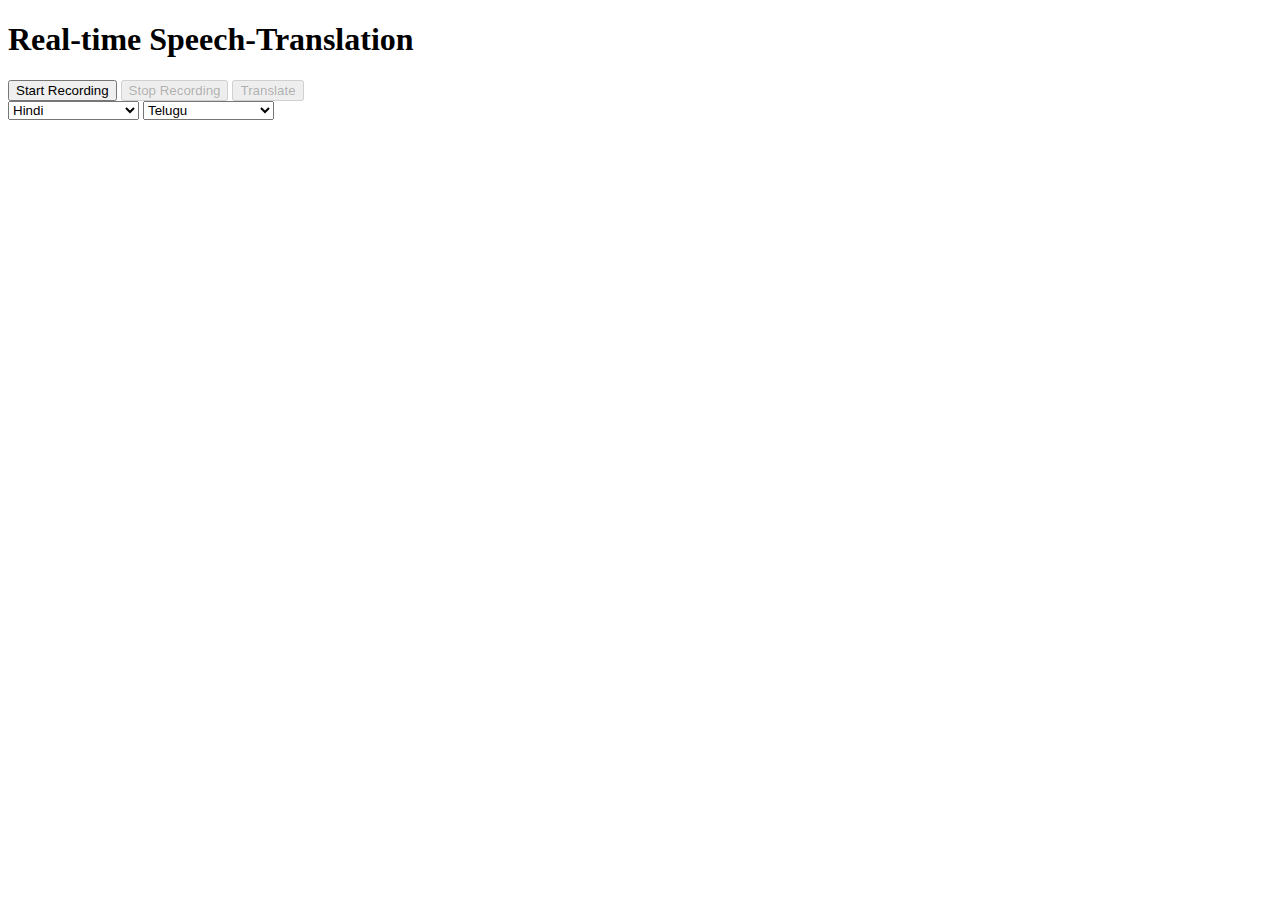
<file: Real-time Speech-Translation.html>
<!DOCTYPE html>
<html>
<head>

    <title>Real-time Speech-to-Text and Translation</title>

</head>
<body>
    <h1>Real-time Speech-Translation</h1>

    <button id="startRecording">Start Recording</button>
    <button id="stopRecording" disabled>Stop Recording</button>
    <button id="translate" disabled>Translate</button>

    <div id="transcription"></div>
    <div id="translation"></div>
    
    

    <select id="sourceLanguageSelect">
<option value="hi-IN">Hindi</option>
        <option value="zh-CN">Mandarin Chinese</option>
  <option value="es-ES">Spanish</option>
  <option value="en-US">English</option>
  <option value="bn-IN">Bengali</option>
  <option value="pt-BR">Portuguese</option>
  <option value="ru-RU">Russian</option>
  <option value="ja-JP">Japanese</option>
  <option value="ko-KR">Korean</option>
  <option value="jv-ID">Javanese</option>
  <option value="de-DE">German</option>
  <option value="fr-FR">French</option>
  <option value="te-IN">Telugu</option>
  <option value="tr-TR">Turkish</option>
  <option value="vi-VN">Vietnamese</option>
  <option value="th-TH">Thai</option>
  <option value="pl-PL">Polish</option>
  <option value="fa-IR">Persian</option>
  <option value="it-IT">Italian</option>
  <option value="ha-NE">Hausa</option>
  <option value="hi-IN">Hindi</option>
  <option value="bn-IN">Bengali</option>
  <option value="te-IN">Telugu</option>
  <option value="mr-IN">Marathi</option>
  <option value="ta-IN">Tamil</option>
  <option value="gu-IN">Gujarati</option>
  <option value="kn-IN">Kannada</option>
  <option value="ml-IN">Malayalam</option>
  <option value="pa-IN">Punjabi</option>
  <option value="as-IN">Assamese</option>
  <option value="kn-IN">Konkani</option>
  <option value="mai-IN">Maithili</option>
  <option value="doi-IN">Dogri</option>
  <option value="brx-IN">Bodo</option>
  <option value="ks-IN">Kashmiri</option>
  <option value="ne-NP">Nepali</option>
  <option value="doi-IN">Dogri</option>
  <option value="si-LK">Sikkimese</option>
  <option value="mni-IN">Manipuri</option>
  <option value="sat-IN">Santali</option>
  <option value="en-IN">Indian English</option>
        <!-- Add more languages as needed -->
    </select>
    <select id="targetLanguageSelect">
  <option value="te-IN">Telugu</option>
<option value="hi-IN">Hindi</option>
  <!-- You can add any languages supported by MyMemory here -->
  <option value="zh-CN">Mandarin Chinese</option>
  <option value="es-ES">Spanish</option>
  <option value="en-US">English</option>
  <option value="bn-IN">Bengali</option>
  <option value="pt-BR">Portuguese</option>
  <option value="ru-RU">Russian</option>
  <option value="ja-JP">Japanese</option>
  <option value="ko-KR">Korean</option>
  <option value="jv-ID">Javanese</option>
  <option value="de-DE">German</option>
  <option value="fr-FR">French</option>

  <option value="tr-TR">Turkish</option>
  <option value="vi-VN">Vietnamese</option>
  <option value="th-TH">Thai</option>
  <option value="pl-PL">Polish</option>
  <option value="fa-IR">Persian</option>
  <option value="it-IT">Italian</option>
  <option value="ha-NE">Hausa</option>
  <option value="hi-IN">Hindi</option>
  <option value="bn-IN">Bengali</option>
  <option value="te-IN">Telugu</option>
  <option value="mr-IN">Marathi</option>
  <option value="ta-IN">Tamil</option>
  <option value="gu-IN">Gujarati</option>
  <option value="kn-IN">Kannada</option>
  <option value="ml-IN">Malayalam</option>
  <option value="pa-IN">Punjabi</option>
  <option value="as-IN">Assamese</option>
  <option value="kn-IN">Konkani</option>
  <option value="mai-IN">Maithili</option>
  <option value="doi-IN">Dogri</option>
  <option value="brx-IN">Bodo</option>
  <option value="ks-IN">Kashmiri</option>
  <option value="ne-NP">Nepali</option>
  <option value="doi-IN">Dogri</option>
  <option value="si-LK">Sikkimese</option>
  <option value="mni-IN">Manipuri</option>
  <option value="sat-IN">Santali</option>
  <option value="en-IN">Indian English</option>
  <!-- Add more languages as needed -->
</select>




    <script>
        const startRecordingButton = document.getElementById('startRecording');
        const stopRecordingButton = document.getElementById('stopRecording');
        const translateButton = document.getElementById('translate');
        const transcriptionDiv = document.getElementById('transcription');
        const translationDiv = document.getElementById('translation');
        const speakerIcon = document.getElementById('speakerIcon');
        const speakerImage = document.getElementById('speakerImage');
        const sourceLanguageSelect = document.getElementById('sourceLanguageSelect');
        const targetLanguageSelect = document.getElementById('targetLanguageSelect');

        let recognition = new webkitSpeechRecognition();
        let interimTranscript = '';

        recognition.continuous = true;

        recognition.onstart = function () {
            startRecordingButton.disabled = true;
            stopRecordingButton.disabled = false;
            translateButton.disabled = true;
        };

        recognition.onresult = function (event) {
            for (let i = event.resultIndex; i < event.results.length; i++) {
                if (event.results[i].isFinal) {
                    const nativeScriptTranscription = event.results[i][0].transcript;
                    interimTranscript = '';
                    
                    displayTranscription(nativeScriptTranscription);

                    const sourceLanguage = sourceLanguageSelect.value;
                    translateButton.disabled = false;
                    
                    // Store the native language transcription for translation.
                    translationDiv.dataset.transcription = nativeScriptTranscription;
                } else {
                    interimTranscript = event.results[i][0].transcript;
                    displayTranscription(interimTranscript);
                }
            }
        };

        recognition.onend = function () {
            startRecordingButton.disabled = false;
            stopRecordingButton.disabled = true;
        };

        startRecordingButton.addEventListener('click', () => {
            const sourceLanguage = sourceLanguageSelect.value;
            recognition.lang = sourceLanguage;
            recognition.start();
        });

        stopRecordingButton.addEventListener('click', () => {
            recognition.stop();
        });

        translateButton.addEventListener('click', () => {
            const sourceLanguage = sourceLanguageSelect.value;
            const targetLanguage = targetLanguageSelect.value;
            const transcription = translationDiv.dataset.transcription;
            
            // Call the MyMemory API for translation.
            translateUsingMyMemoryAPI(transcription, sourceLanguage, targetLanguage);
        });

        function displayTranscription(text) {
            transcriptionDiv.innerText = text;
        }

        function displayTranslation(text, sourceLanguage, targetLanguage) {
    // Display the translated text without the language pair information.
    translationDiv.innerText = text;
    
    speakerIcon.style.display = 'block';
    
    speakerIcon.addEventListener('click', () => {
        speak(text);
    });
}


        function translateUsingMyMemoryAPI(text, sourceLanguage, targetLanguage) {
            // Replace 'YOUR_MYMEMORY_API_KEY' with your actual MyMemory API key.
            const apiKey = '';
            const query = encodeURIComponent(text);
            const langpair = `${sourceLanguage}|${targetLanguage}`;
            const url = `https://api.mymemory.translated.net/get?q=${query}&langpair=${langpair}&key=${apiKey}`;

            fetch(url)
                .then(response => response.json())
                .then(data => {
                    if (data && data.responseData && data.responseData.translatedText) {
                        displayTranslation(data.responseData.translatedText, sourceLanguage, targetLanguage);
                    } else {
                        console.error('Translation failed');
                    }
                })
                .catch(error => {
                    console.error('Error:', error);
                });
        }

        function speak(text) {
            // Replace this function with your actual text-to-speech implementation.
            // You can use a TTS library or API to speak the text.
        }
    </script>
</body>
</html>
</file>
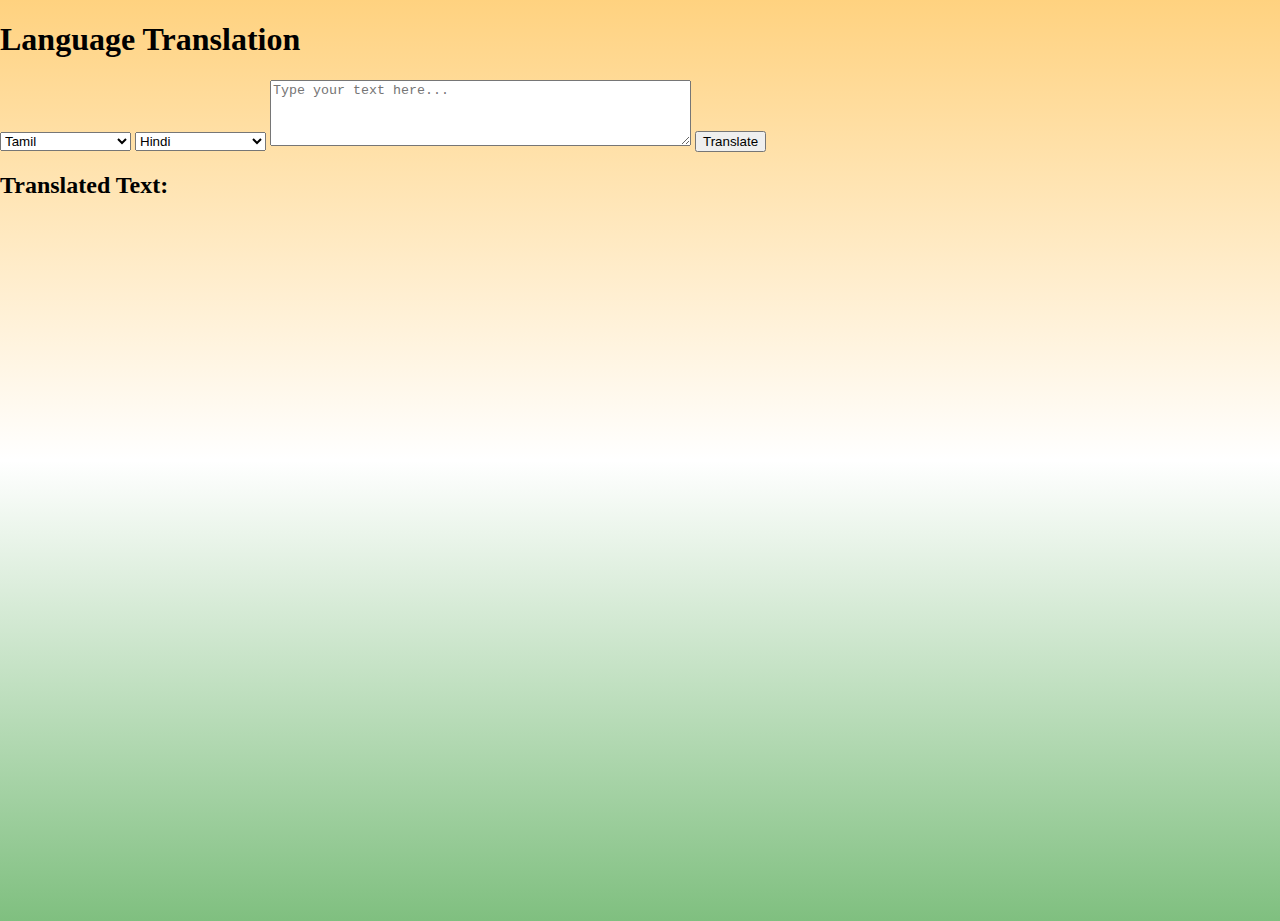
<file: Text Launguage Translater.html>
<!DOCTYPE html>
<html>
<head>
    <title>Language Translation</title>
</head>

<style>
body {
    background: linear-gradient(to bottom, orange -50%, white 50%, green 150%);
    margin: 0; /* Reset default margin */
    padding: 0; /* Reset default padding */
    height: 100vh; /* Ensure the gradient covers the entire viewport height */
}


</style>

    
<body>
    <h1>Language Translation</h1>

    <!-- Source language selection box -->
    <select id="sourceLanguageSelect">
           <option value="ta-IN">Tamil</option>
        <option value="zh-CN">Mandarin Chinese</option>
  <option value="es-ES">Spanish</option>
  <option value="en-US">English</option>
  <option value="bn-IN">Bengali</option>
  <option value="pt-BR">Portuguese</option>
  <option value="ru-RU">Russian</option>
  <option value="ja-JP">Japanese</option>
  <option value="ko-KR">Korean</option>
  <option value="jv-ID">Javanese</option>
  <option value="de-DE">German</option>
  <option value="fr-FR">French</option>

  <option value="tr-TR">Turkish</option>
  <option value="vi-VN">Vietnamese</option>
  <option value="th-TH">Thai</option>
  <option value="pl-PL">Polish</option>
  <option value="fa-IR">Persian</option>
  <option value="it-IT">Italian</option>
  <option value="ha-NE">Hausa</option>
  <option value="hi-IN">Hindi</option>
  <option value="bn-IN">Bengali</option>
  <option value="te-IN">Telugu</option>
  <option value="mr-IN">Marathi</option>
 
  <option value="gu-IN">Gujarati</option>
  <option value="kn-IN">Kannada</option>
  <option value="ml-IN">Malayalam</option>
  <option value="pa-IN">Punjabi</option>
  <option value="as-IN">Assamese</option>
  <option value="kn-IN">Konkani</option>
  <option value="mai-IN">Maithili</option>
  <option value="doi-IN">Dogri</option>
  <option value="brx-IN">Bodo</option>
  <option value="ks-IN">Kashmiri</option>
  <option value="ne-NP">Nepali</option>
  <option value="doi-IN">Dogri</option>
  <option value="si-LK">Sikkimese</option>
  <option value="mni-IN">Manipuri</option>
  <option value="sat-IN">Santali</option>
  <option value="en-IN">Indian English</option>
    </select>

    <!-- Target language selection box -->
    <select id="targetLanguageSelect">
<option value="hi-IN">Hindi</option>
        <option value="zh-CN">Mandarin Chinese</option>
  <option value="es-ES">Spanish</option>
  <option value="en-US">English</option>
  <option value="bn-IN">Bengali</option>
  <option value="pt-BR">Portuguese</option>
  <option value="ru-RU">Russian</option>
  <option value="ja-JP">Japanese</option>
  <option value="ko-KR">Korean</option>
  <option value="jv-ID">Javanese</option>
  <option value="de-DE">German</option>
  <option value="fr-FR">French</option>
   <option value="ta-IN">Tamil</option>
  <option value="tr-TR">Turkish</option>
  <option value="vi-VN">Vietnamese</option>
  <option value="th-TH">Thai</option>
  <option value="pl-PL">Polish</option>
  <option value="fa-IR">Persian</option>
  <option value="it-IT">Italian</option>
  <option value="ha-NE">Hausa</option>
  <option value="hi-IN">Hindi</option>
  <option value="bn-IN">Bengali</option>
  <option value="te-IN">Telugu</option>
  <option value="mr-IN">Marathi</option>
  <option value="ta-IN">Tamil</option>
  <option value="gu-IN">Gujarati</option>
  <option value="kn-IN">Kannada</option>
  <option value="ml-IN">Malayalam</option>
  <option value="pa-IN">Punjabi</option>
  <option value="as-IN">Assamese</option>
  <option value="kn-IN">Konkani</option>
  <option value="mai-IN">Maithili</option>
  <option value="doi-IN">Dogri</option>
  <option value="brx-IN">Bodo</option>
  <option value="ks-IN">Kashmiri</option>
  <option value="ne-NP">Nepali</option>
  <option value="doi-IN">Dogri</option>
  <option value="si-LK">Sikkimese</option>
  <option value="mni-IN">Manipuri</option>
  <option value="sat-IN">Santali</option>
  <option value="en-IN">Indian English</option>
    </select>

    <!-- Input box for typing text -->
    <textarea id="inputText" rows="4" cols="50" placeholder="Type your text here..."></textarea>

    <!-- Button to trigger translation -->
    <button id="translateButton">Translate</button>

    <!-- Display translated text -->
    <div>
        <h2>Translated Text:</h2>
        <div id="translatedText"></div>
    </div>

    <script>
        const sourceLanguageSelect = document.getElementById('sourceLanguageSelect');
        const targetLanguageSelect = document.getElementById('targetLanguageSelect');
        const inputText = document.getElementById('inputText');
        const translateButton = document.getElementById('translateButton');
        const translatedText = document.getElementById('translatedText');

        translateButton.addEventListener('click', () => {
            const textToTranslate = inputText.value;
            const sourceLanguage = sourceLanguageSelect.value;
            const targetLanguage = targetLanguageSelect.value;
            translateText(textToTranslate, sourceLanguage, targetLanguage);
        });

        function translateText(text, sourceLanguage, targetLanguage) {
            // Replace 'YOUR_MYMEMORY_API_KEY' with your actual MyMemory API key.
            const apiKey = '';

            const url = `https://api.mymemory.translated.net/get?q=${encodeURIComponent(
                text
            )}&langpair=${sourceLanguage}|${targetLanguage}&key=${apiKey}`;

            fetch(url)
                .then(response => response.json())
                .then(result => {
                    if (result && result.responseData && result.responseData.translatedText) {
                        const translation = result.responseData.translatedText;
                        translatedText.innerText = translation;
                    } else {
                        translatedText.innerText = 'Translation failed';
                    }
                })
                .catch(error => {
                    console.error('Error:', error);
                    translatedText.innerText = 'Translation failed';
                });
        }
    </script>
</body>
</html>
</file>
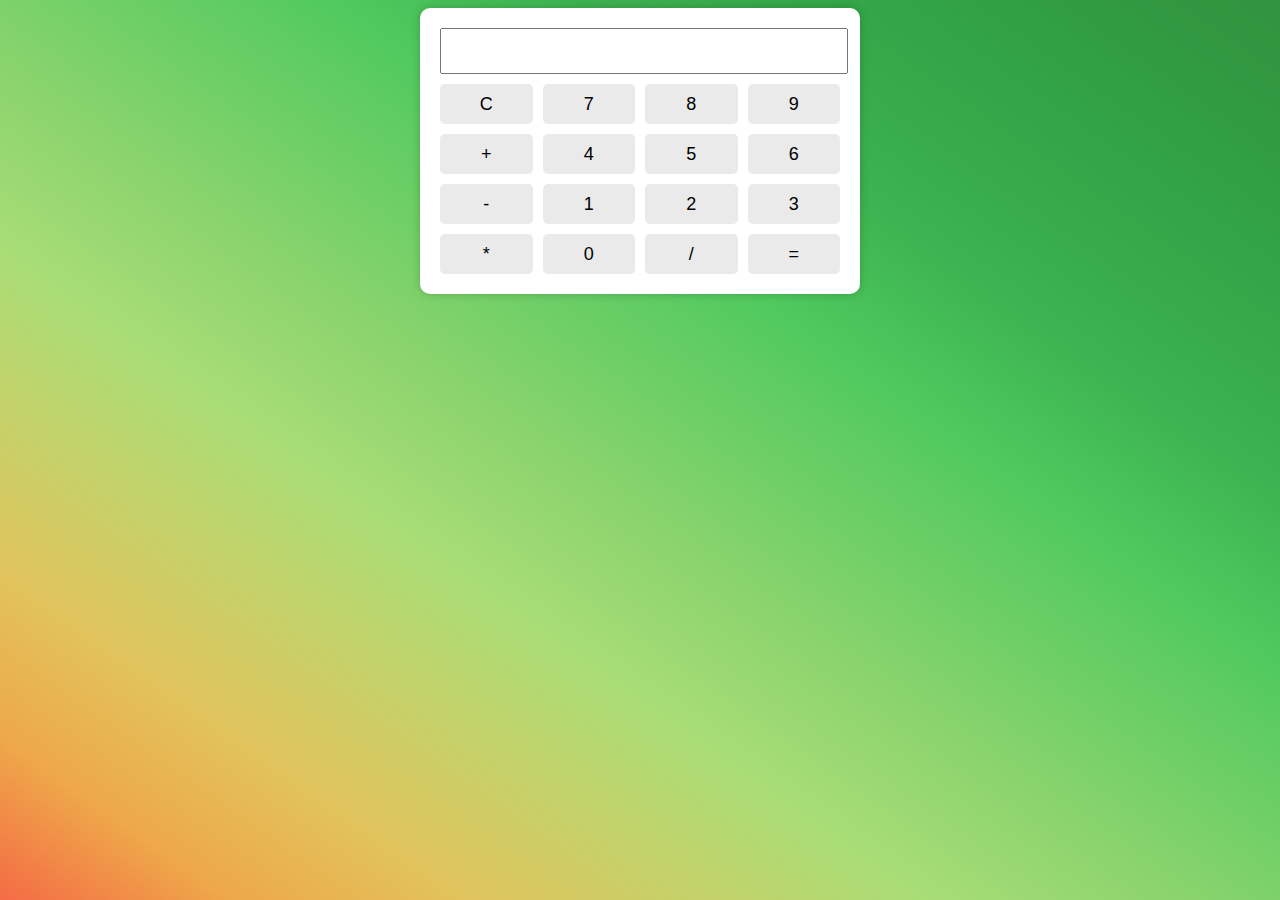
<file: caluculater. H C J/main.html>
<!DOCTYPE html>
<html lang="en">
<head>
  <meta charset="UTF-8">
  <meta name="viewport" content="width=device-width, initial-scale=1.0">
  <title>Interactive Calculator</title>
  <link rel="stylesheet" type="text/css" href="style.css">
</head>
<body>
  <div class="calculator">
    <input type="text" id="result" readonly class="result-display">
    <div class="buttons">
      <button class="clear-button" onclick="clearResult()">C</button>
      <button class="number-button" onclick="appendNumber(7)">7</button>
      <button class="number-button" onclick="appendNumber(8)">8</button>
      <button class="number-button" onclick="appendNumber(9)">9</button>
      <button class="operator-button" onclick="appendOperator('+')">+</button>
      <button class="number-button" onclick="appendNumber(4)">4</button>
      <button class="number-button" onclick="appendNumber(5)">5</button>
      <button class="number-button" onclick="appendNumber(6)">6</button>
      <button class="operator-button" onclick="appendOperator('-')">-</button>
      <button class="number-button" onclick="appendNumber(1)">1</button>
      <button class="number-button" onclick="appendNumber(2)">2</button>
      <button class="number-button" onclick="appendNumber(3)">3</button>
      <button class="operator-button" onclick="appendOperator('*')">*</button>
      <button class="number-button" onclick="appendNumber(0)">0</button>
      <button class="operator-button" onclick="appendOperator('/')">/</button>
      <button class="calculate-button" onclick="calculate()">=</button>
    </div>
  </div>
  <script src="script.js"></script>
</body>
</html>
</file>
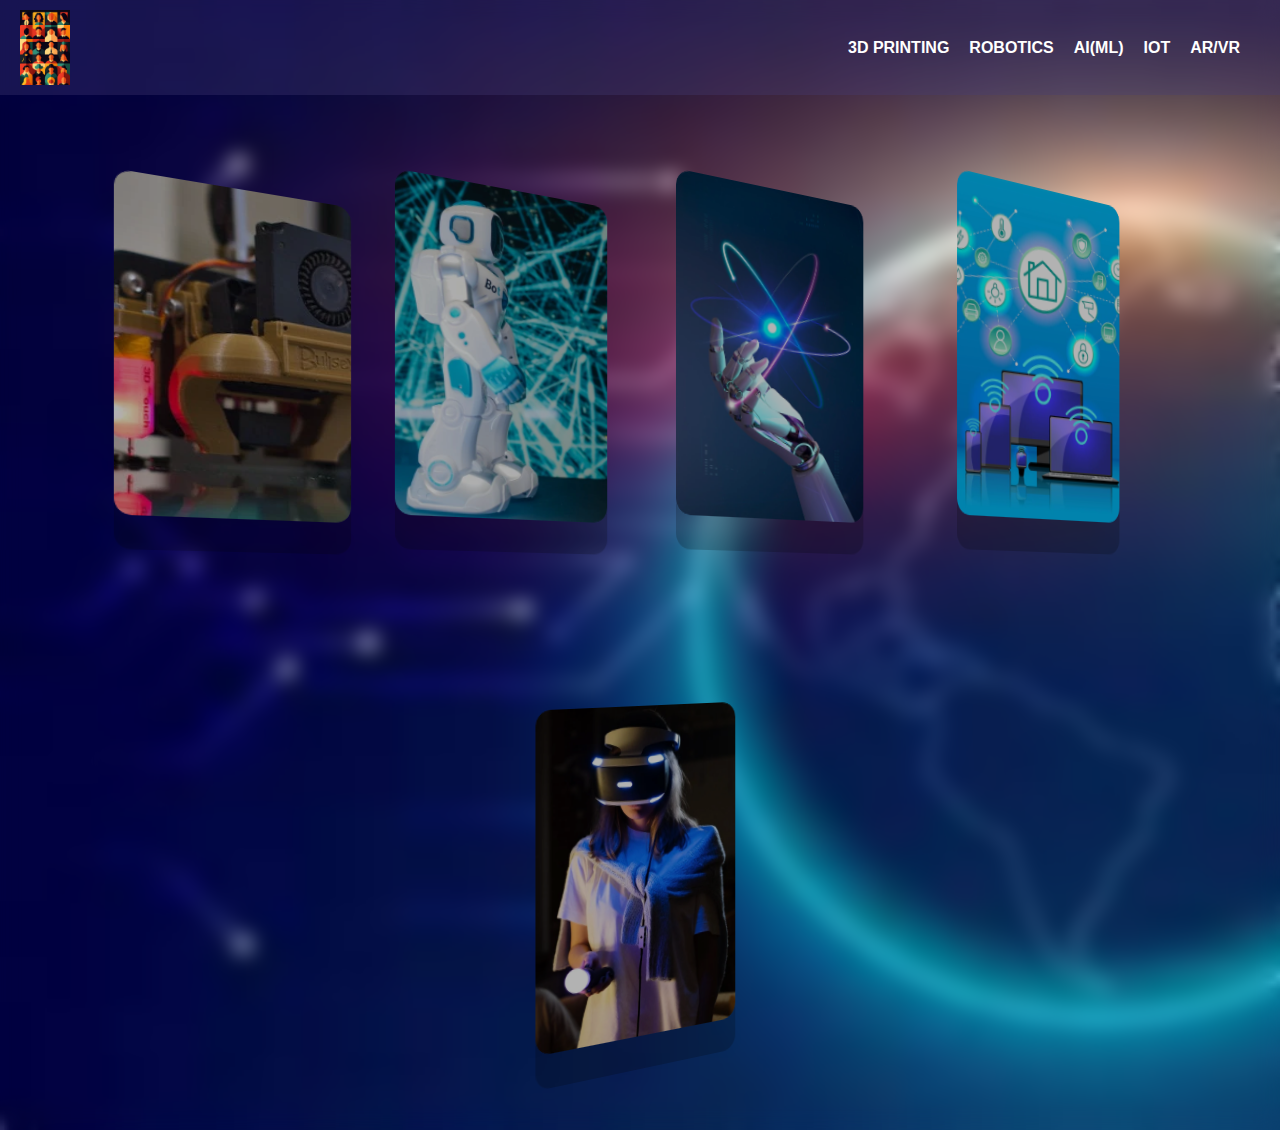
<file: HCJ project/main.html>
<!DOCTYPE html>
<html lang="en">
<head>
  <meta charset="UTF-8">
  <meta name="viewport" content="width=device-width, initial-scale=1.0">
  <title>Five Boxes</title>

<style>
        /* Reset default margin and padding for the entire page */
        body, html {
            margin: 0;
            padding: 0;
        }

        /* Style for the navigation bar */
        .navbar {
            background-color: rgba(70, 61, 118, 0.33); /* Background color for the navbar */
            padding: 10px 20px; /* Padding for the navbar */
            display: flex; /* Display navigation elements in a row */
            align-items: center; /* Align items vertically in the center */
            justify-content: space-between; /* Space items evenly horizontally */
        }

        /* Style for the logo image */
        .logo {
            width: 50px; /* Adjust the width of the logo */
            height: auto; /* Maintain the aspect ratio */
        }

        /* Style for the links container */
        .links-container {
            list-style: none; /* Remove default list styles */
            margin: 0; /* Remove default margin */
            padding: 0; /* Remove default padding */
            display: flex; /* Display links in a row */
        }

        /* Style for individual link items */
        .link-item {
            margin-right: 20px; /* Add spacing between link items */
        }

        /* Style for link text */
        .link {
            text-decoration: none; /* Remove underline on links */
            color: white; /* Text color for links */
            font-weight: bold; /* Bold font for links */
        }

        /* Hover effect for links */
        .link:hover {
            text-decoration: red; /* Underline on hover */
        }
    </style>
</head>
<body>
    <nav class="navbar">
        <img src="images/1.jpg" class="logo" alt="">
        <ul class="links-container">
            <li class="link-item"><a href="3D.html" class="link">3D PRINTING</a></li>
            <li class="link-item"><a href="robot.html" class="link">ROBOTICS</a></li>
  <li class="link-item"><a href="ai.html" class="link">AI(ML)</a></li>
            <li class="link-item"><a href="iot.html" class="link">IOT</a></li>
  <li class="link-item"><a href="ar.html" class="link">AR/VR</a></li>
            
        </ul>
    </nav>
  <style>
    body {
  margin: 0px;
  padding: 0px;
  font-family: Arial, sans-serif;
  position: relative; /* Ensure relative positioning */

  /* Fallback background color */
  background-color: #919191;
  /* Background image URL */
  background-image: url('images/b.png');
  background-size: cover; /* Adjust the background image size */
}

body::before {
  content: "";
  position: absolute;
  top: 0;
  left: 0;
  width: 100%;
  height: 100%;
  /* Background image URL */
  background-image: url('images/b.png');
  background-size: cover;
  filter: blur(10px); /* Adjust the blur amount as needed */
  z-index: -1;
}
body:hover {
  overflow: hidden;
}


    .container {
      display: flex;
      flex-wrap: wrap;
      justify-content: center;
      align-items: center;
      height: 115vh;
      perspective: 1000px; /* Set the perspective value to create a 3D effect */
    }

    .box {
      width: calc(20% - 20px); /* Initially 5 boxes in a row */
      max-width: 200px;
      height: 300px;
      color: white;
      text-align: center;
      line-height: 150px;
      font-size: 27px;
      border-radius: 14px;
      box-shadow: 0 30px 0px rgba(0, 0, 0, 0.2);
      transition: transform 0.7s ease-in-out; /* Add a smooth transition */
      cursor: pointer;
      margin: 51px; /* Add margin for spacing between boxes */
      transform-origin: center center; /* Set the transform origin to the center */
      transform: rotateY(25deg) scale(0); /* Rotate and scale the box */
      overflow: hidden; /* Hide overflowing content */
      position: relative; /* Position the image and reflection */
    }
.box img {
  width: 100%;
  height: 100%;
  object-fit: cover; /* Ensure the image covers the entire box */
  border-radius: 14px; /* Match the box's border-radius */
  filter: brightness(70%); /* Apply a default brightness filter */
}

/* Remove the brightness filter on hover */
.box:hover img {
  filter: brightness(100%); /* Remove the brightness filter on hover */
}

    .box img {
      width: 100%;
      height: 100%;
      object-fit: cover; /* Ensure the image covers the entire box */
      border-radius: 14px; /* Match the box's border-radius */
    }

    .reflection {
      position: absolute;
      bottom: -25%; /* Position the reflection just below the box */
      left: 0;
      right: 0;
      height: 25%; /* Set the height to 25% to create a reflection effect */
      opacity: 0.5; /* Adjust the opacity of the reflection */
      transform: scaleY(-1); /* Flip the reflection vertically */
      overflow: hidden; /* Hide overflowing content */
    }

    .box:hover {
      transform: none; /* Reset transform when hovered */
    }

    .box:not(:hover) {
      transform: rotateY(25deg) scale(1.1); /* Rotate and scale the box when not hovered */
      margin: 34px;
    }

    /* Media queries for responsiveness */
   @media (max-width: 750px) {
  .box {
    width: calc(100% - 20px); /* One box per row */
    margin: 49px; /* Add space at the top and bottom of the boxes */
    transform: none !important; /* Remove the transform when screen width is below 750px */
  }
}


    @media (min-width: 751px) and (max-width: 1050px) {
      .box {
        width: calc(33.33% - 20px); /* Three boxes in a row */
        margin: 25px; /* Reset margin to the default */
      }
    }
  </style>
</head>

<body>
  <div class="container">
    <div class="box">
       <a href="3D.html">
      <img src="images/3d.pmg.webp" alt="Image 1">
      <p>Box 1</p>
    </a>
    </div>
    <div class="box">
       <a href="robot.html">
      <img src="images/rob.png" alt="Image 1">
      <p>Box 1</p>
    </a>
    </div>
    <div class="box">
      <a href="ai.html">
      <img src="images/am.png" alt="Image 1">
      <p>Box 1</p>
    </a>
    </div>
    <div class="box">
       <a href="iot.html">
      <img src="images/iot.png" alt="Image 1">
      <p>Box 1</p>
    </a>
    </div>
    <div class="box">
       <a href="ar.html">
      <img src="images/vr.png" alt="Image 1">
      <p>Box 1</p>
    </a>
    </div>
  </div>

</body>
</html>
</file>
<file: caluculater. H C J/style.css>
body {
   background-color: #f2f2f2;
   font-family: Arial, sans-serif;
 }
 
 .calculator {
   max-width: 400px;
   margin: 0 auto;
   background-color: #fff;
   border-radius: 10px;
   padding: 20px;
   box-shadow: 0 0 10px rgba(0, 0, 0, 0.2);
 }
 
 #result {
   width: 100%;
   height: 40px;
   font-size: 20px;
   text-align: right;
   margin-bottom: 10px;
 }
 
 .buttons {
   display: grid;
   grid-template-columns: repeat(4, 1fr);
   grid-gap: 10px;
 }
 
 button {
   height: 40px;
   font-size: 18px;
   background-color: #eaeaea;
   border: none;
   border-radius: 5px;
   cursor: pointer;
 }
 
 button:hover {
   background-color: #d2d2d2;
 }
 
 body {
   background-image: linear-gradient(to right top, #f46b45, #eea849, #e1c35c, #c5d169, #a8dd76, #8dd46e, #6dcf66, #4ec95d, #3db351, #35a84a, #309d43, #32923d);
   background-repeat: no-repeat;
   background-attachment: fixed;
   background-size: cover;
 }
</file>
